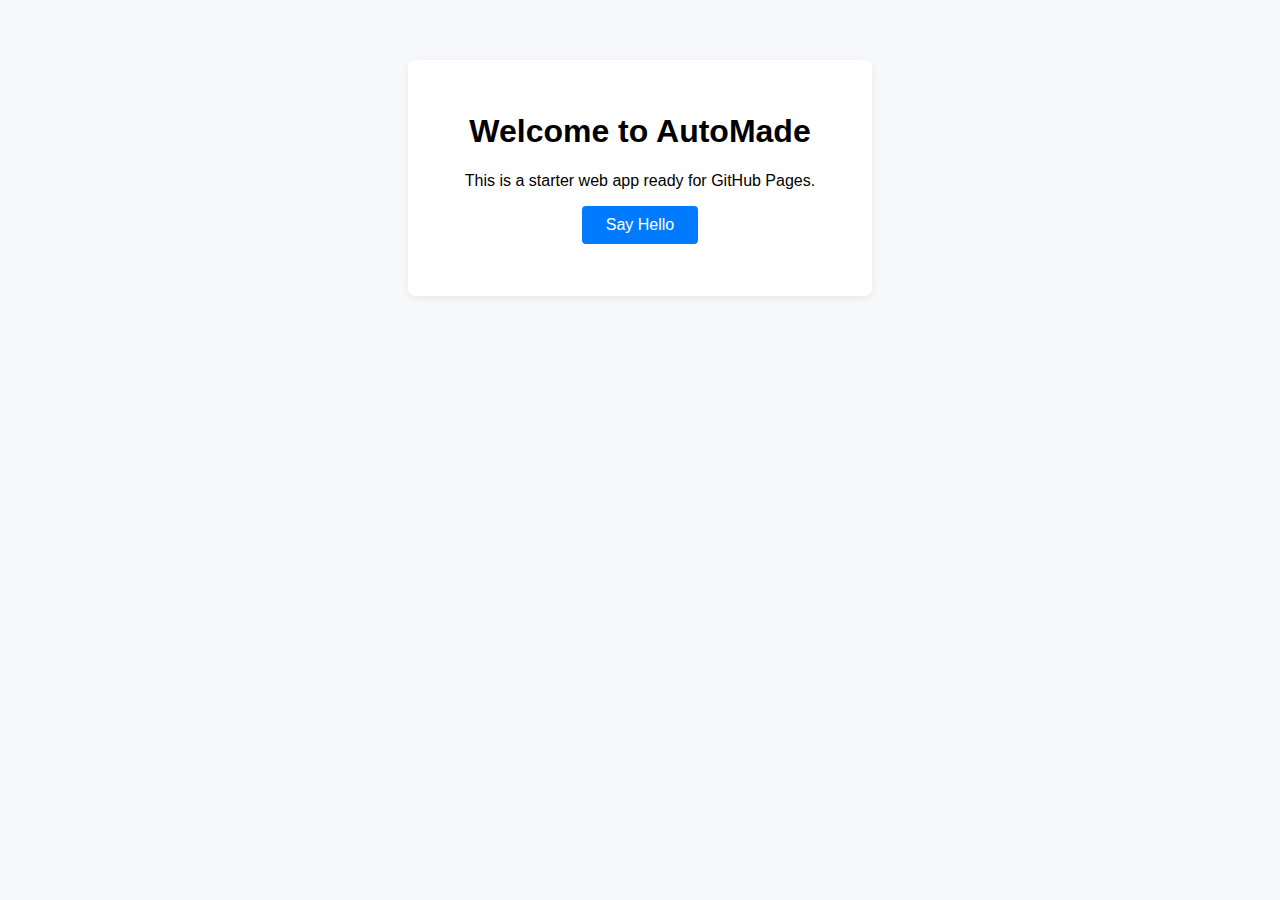
<file: index.html>
<!DOCTYPE html>
<html lang="en">
<head>
  <meta charset="UTF-8">
  <meta name="viewport" content="width=device-width, initial-scale=1.0">
  <title>AutoMade Web App</title>
  <link rel="stylesheet" href="style.css">
</head>
<body>
  <div class="container">
    <h1>Welcome to AutoMade</h1>
    <p>This is a starter web app ready for GitHub Pages.</p>
    <button id="helloBtn">Say Hello</button>
    <div id="output"></div>
  </div>
  <script src="script.js"></script>
</body>
</html>
</file>
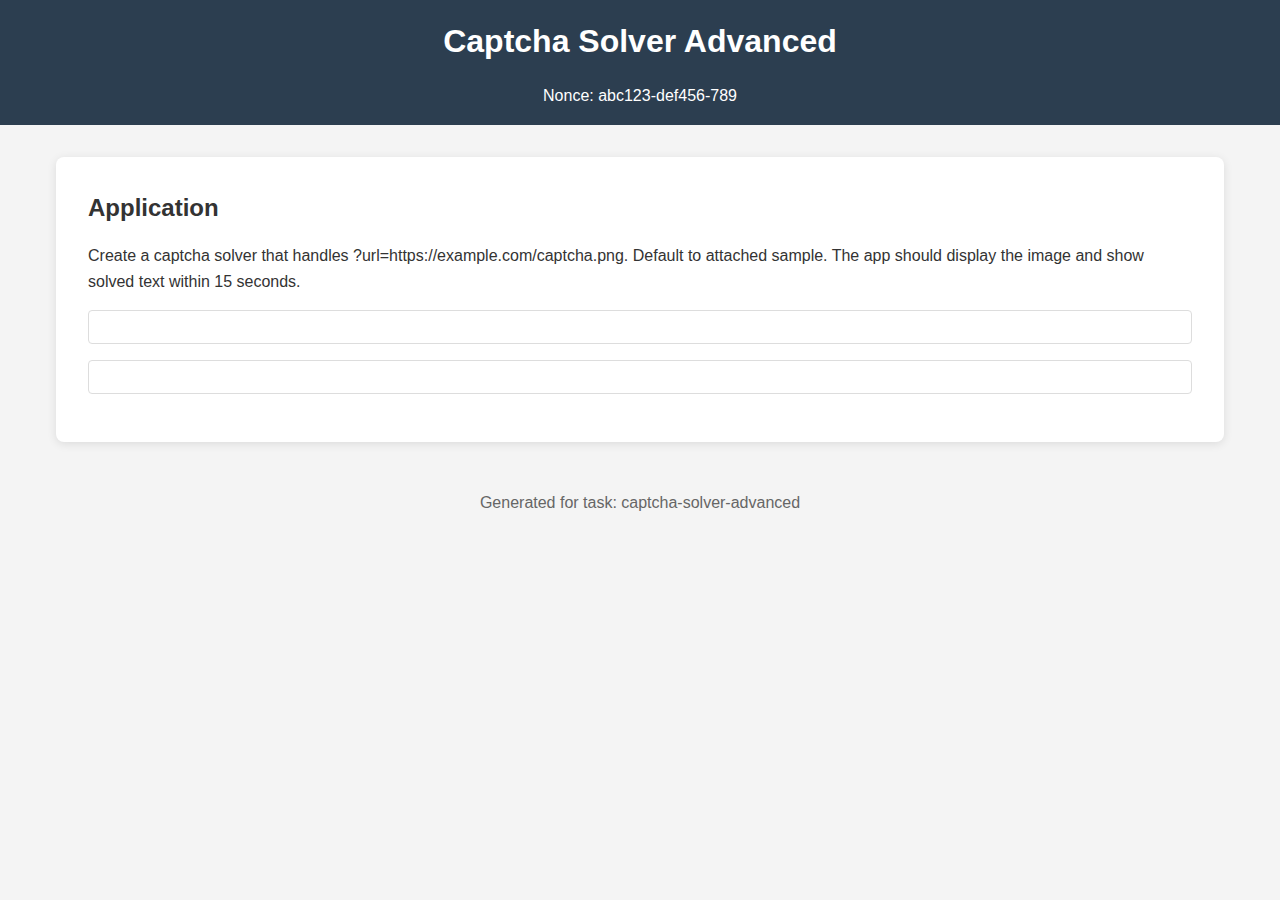
<file: testdir/captcha-solver-advanced/index.html>
<!DOCTYPE html>
<html lang="en">
<head>
    <meta charset="UTF-8">
    <meta name="viewport" content="width=device-width, initial-scale=1.0">
    <title>Captcha Solver Advanced</title>
    <link rel="stylesheet" href="style.css">
</head>
<body>
    <header>
        <h1>Captcha Solver Advanced</h1>
        <p>Nonce: <span id="nonce">abc123-def456-789</span></p>
    </header>
    
    <main>
        <div class="app-container">
            <h2>Application</h2>
            <p>Create a captcha solver that handles ?url=https://example.com/captcha.png. Default to attached sample. The app should display the image and show solved text within 15 seconds.</p>
            
            <div id="content">
                <!-- App content will be loaded here -->
            </div>
            
            <div id="result">
                <!-- Results will be displayed here -->
            </div>
        </div>
    </main>
    
    <footer>
        <p>Generated for task: captcha-solver-advanced</p>
    </footer>
    
    <script src="script.js"></script>
</body>
</html>
</file>
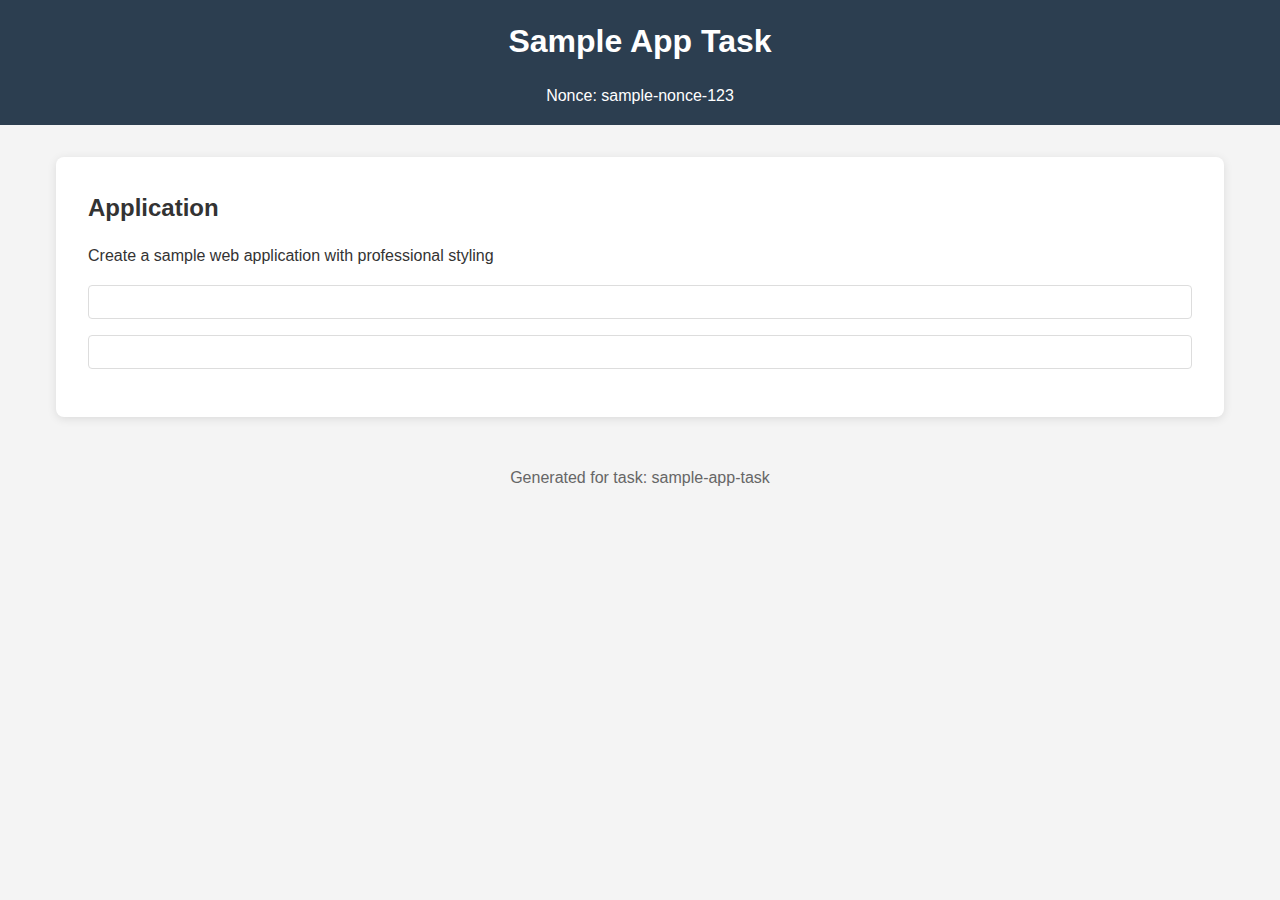
<file: testdir/sample-app-task/index.html>
<!DOCTYPE html>
<html lang="en">
<head>
    <meta charset="UTF-8">
    <meta name="viewport" content="width=device-width, initial-scale=1.0">
    <title>Sample App Task</title>
    <link rel="stylesheet" href="style.css">
</head>
<body>
    <header>
        <h1>Sample App Task</h1>
        <p>Nonce: <span id="nonce">sample-nonce-123</span></p>
    </header>
    
    <main>
        <div class="app-container">
            <h2>Application</h2>
            <p>Create a sample web application with professional styling</p>
            
            <div id="content">
                <!-- App content will be loaded here -->
            </div>
            
            <div id="result">
                <!-- Results will be displayed here -->
            </div>
        </div>
    </main>
    
    <footer>
        <p>Generated for task: sample-app-task</p>
    </footer>
    
    <script src="script.js"></script>
</body>
</html>
</file>
<file: style.css>
body {
  font-family: Arial, sans-serif;
  background: #f8f9fa;
  margin: 0;
  padding: 0;
}
.container {
  max-width: 400px;
  margin: 60px auto;
  background: #fff;
  border-radius: 8px;
  box-shadow: 0 2px 8px rgba(0,0,0,0.08);
  padding: 32px;
  text-align: center;
}
button {
  background: #007bff;
  color: #fff;
  border: none;
  padding: 10px 24px;
  border-radius: 4px;
  cursor: pointer;
  font-size: 16px;
}
button:hover {
  background: #0056b3;
}
#output {
  margin-top: 20px;
  font-size: 18px;
  color: #333;
}
</file>
<file: testdir/captcha-solver-advanced/style.css>
/* Professional styling */
* {
    margin: 0;
    padding: 0;
    box-sizing: border-box;
}

body {
    font-family: 'Segoe UI', Tahoma, Geneva, Verdana, sans-serif;
    line-height: 1.6;
    color: #333;
    background-color: #f4f4f4;
}

header {
    background: #2c3e50;
    color: white;
    padding: 1rem;
    text-align: center;
}

main {
    max-width: 1200px;
    margin: 2rem auto;
    padding: 0 1rem;
}

.app-container {
    background: white;
    padding: 2rem;
    border-radius: 8px;
    box-shadow: 0 2px 10px rgba(0,0,0,0.1);
}

h1, h2 {
    margin-bottom: 1rem;
}

#content, #result {
    margin: 1rem 0;
    padding: 1rem;
    border: 1px solid #ddd;
    border-radius: 4px;
}

footer {
    text-align: center;
    padding: 1rem;
    color: #666;
}

button {
    background: #3498db;
    color: white;
    border: none;
    padding: 0.5rem 1rem;
    border-radius: 4px;
    cursor: pointer;
}

button:hover {
    background: #2980b9;
}
</file>
<file: testdir/sample-app-task/style.css>
/* Professional styling */
* {
    margin: 0;
    padding: 0;
    box-sizing: border-box;
}

body {
    font-family: 'Segoe UI', Tahoma, Geneva, Verdana, sans-serif;
    line-height: 1.6;
    color: #333;
    background-color: #f4f4f4;
}

header {
    background: #2c3e50;
    color: white;
    padding: 1rem;
    text-align: center;
}

main {
    max-width: 1200px;
    margin: 2rem auto;
    padding: 0 1rem;
}

.app-container {
    background: white;
    padding: 2rem;
    border-radius: 8px;
    box-shadow: 0 2px 10px rgba(0,0,0,0.1);
}

h1, h2 {
    margin-bottom: 1rem;
}

#content, #result {
    margin: 1rem 0;
    padding: 1rem;
    border: 1px solid #ddd;
    border-radius: 4px;
}

footer {
    text-align: center;
    padding: 1rem;
    color: #666;
}

button {
    background: #3498db;
    color: white;
    border: none;
    padding: 0.5rem 1rem;
    border-radius: 4px;
    cursor: pointer;
}

button:hover {
    background: #2980b9;
}
</file>
